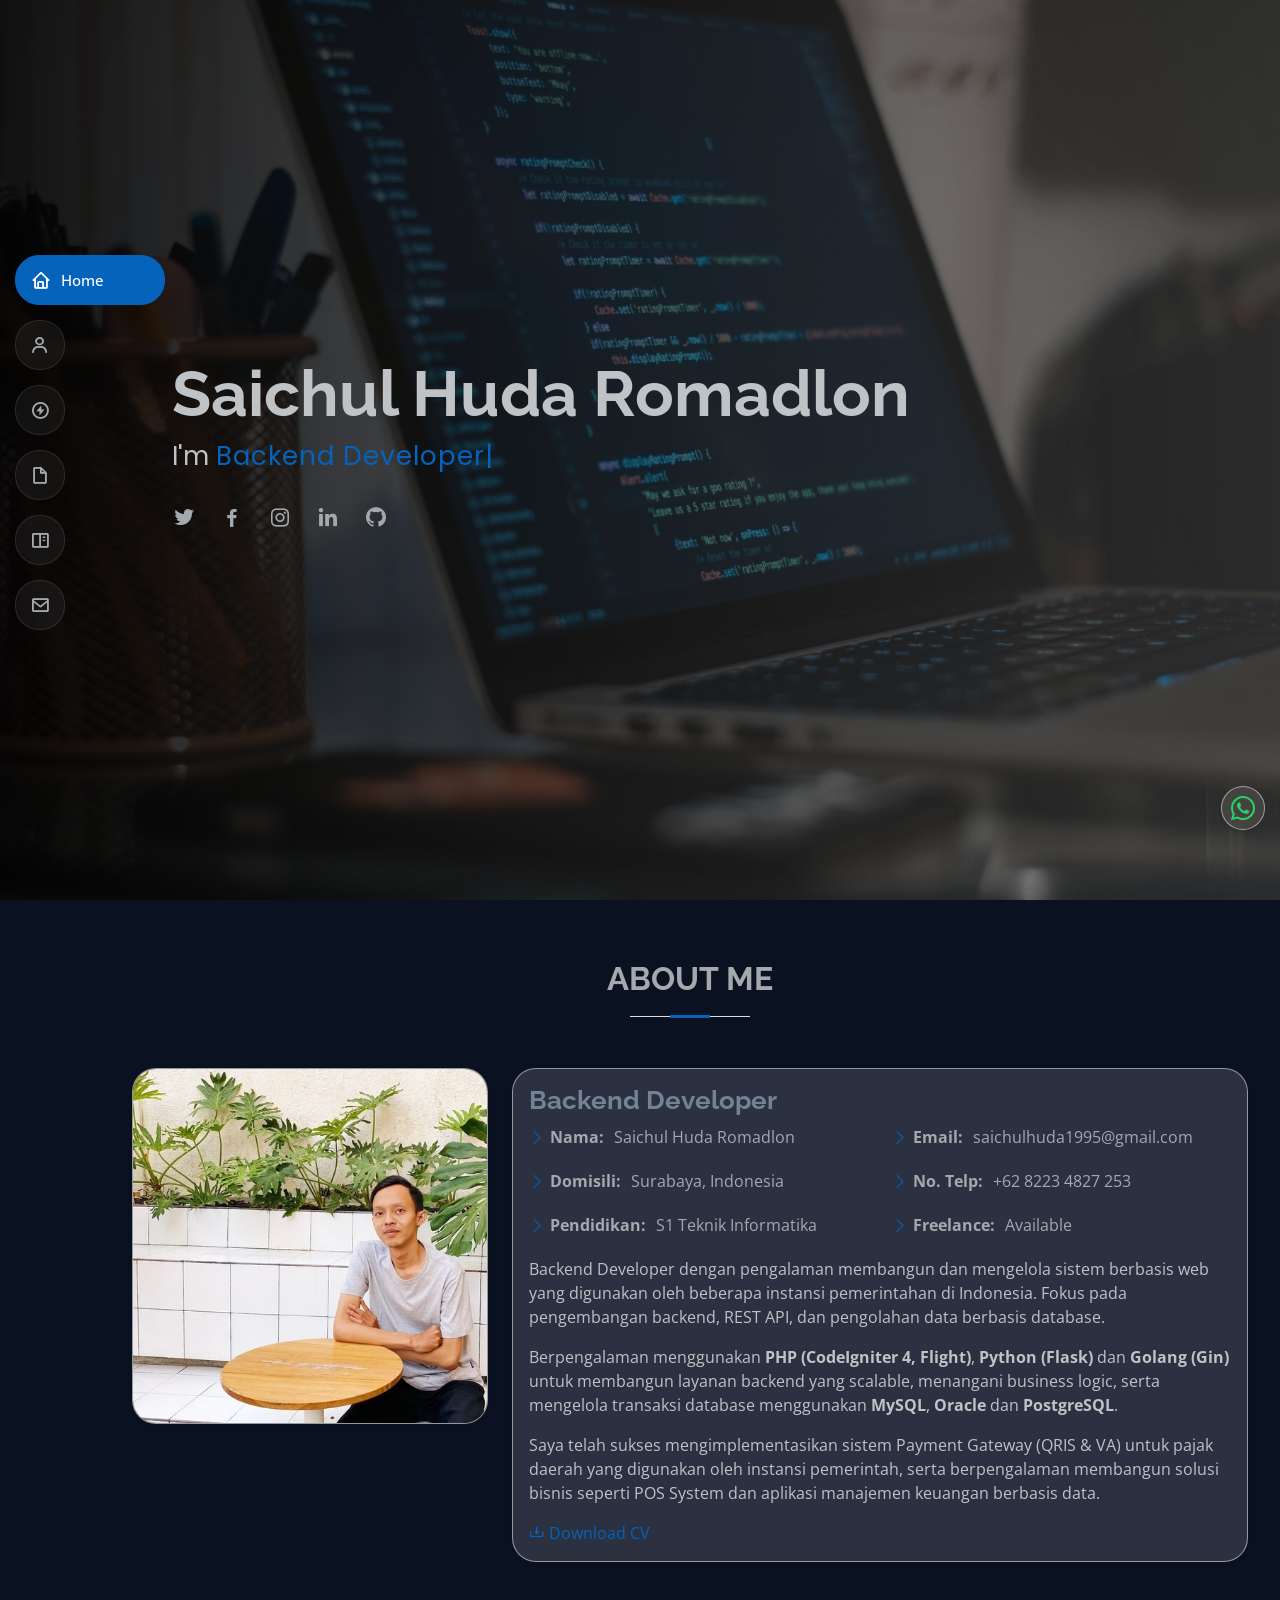
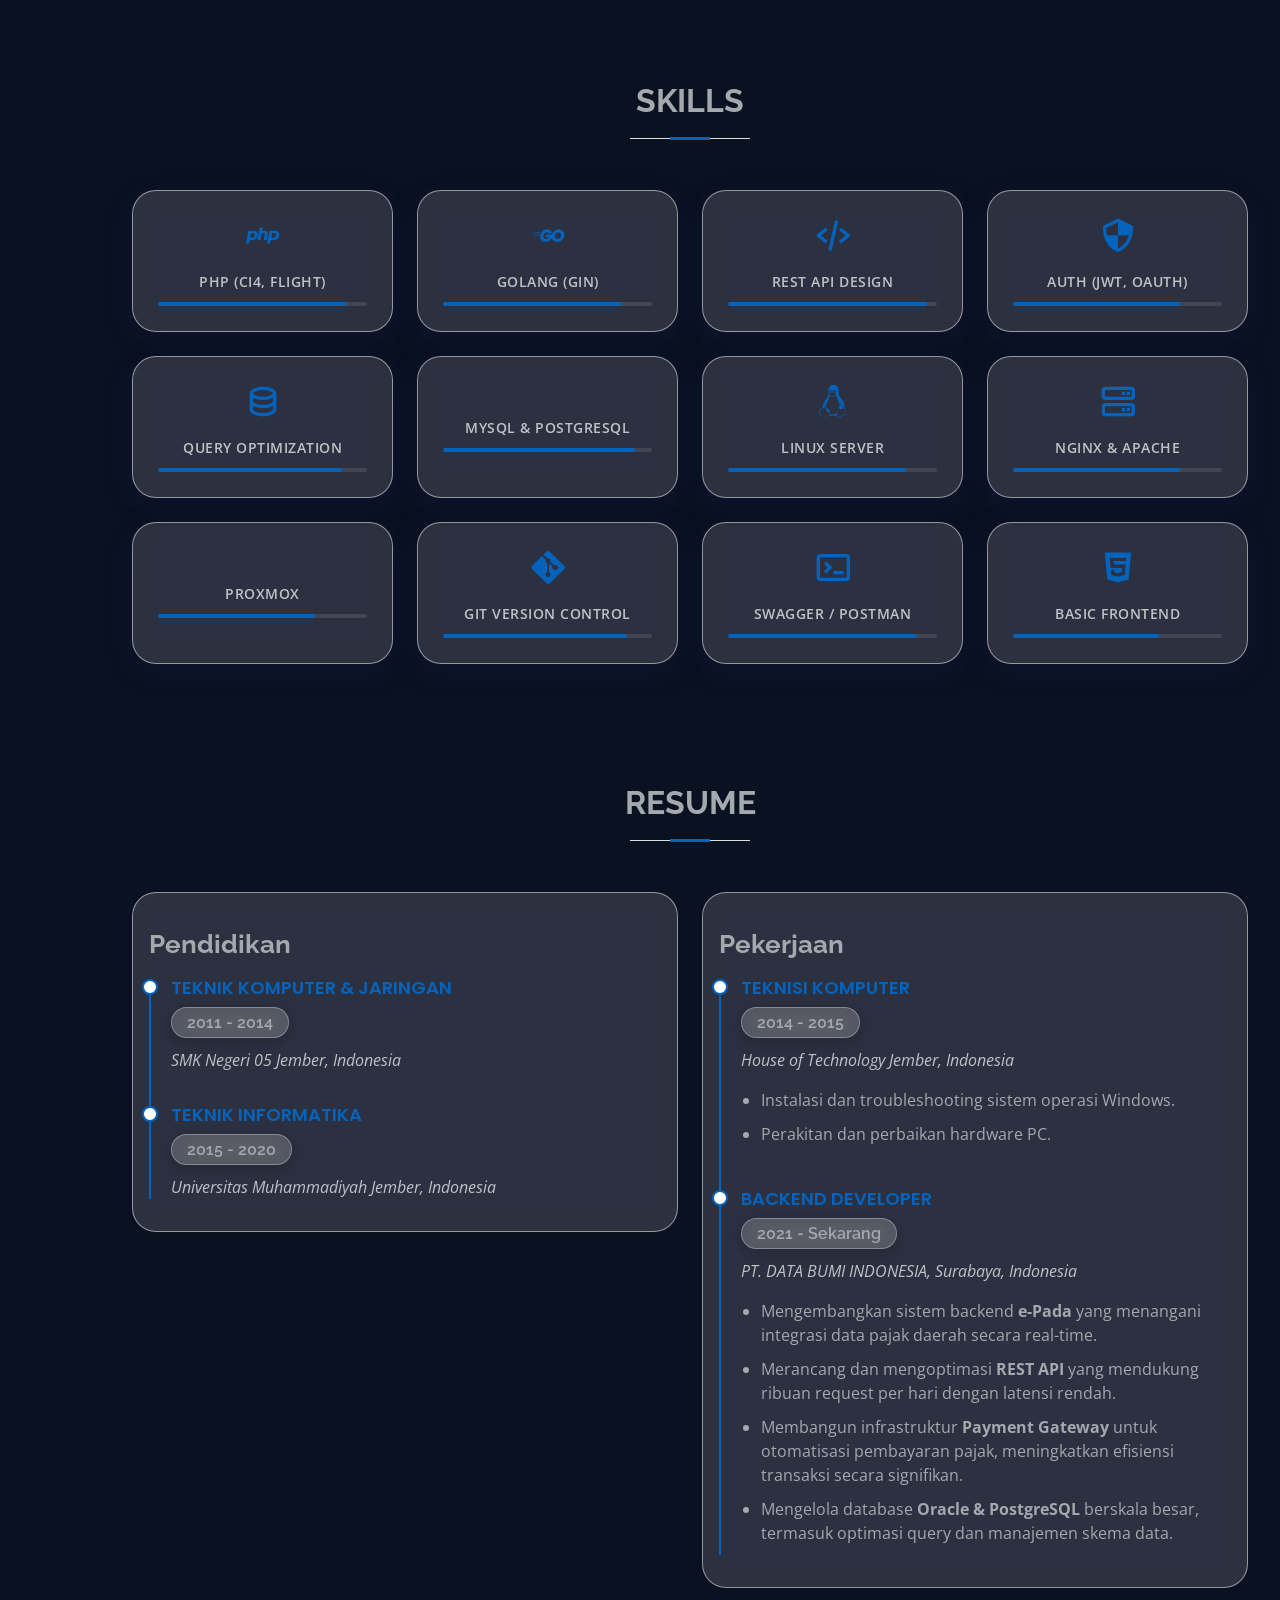
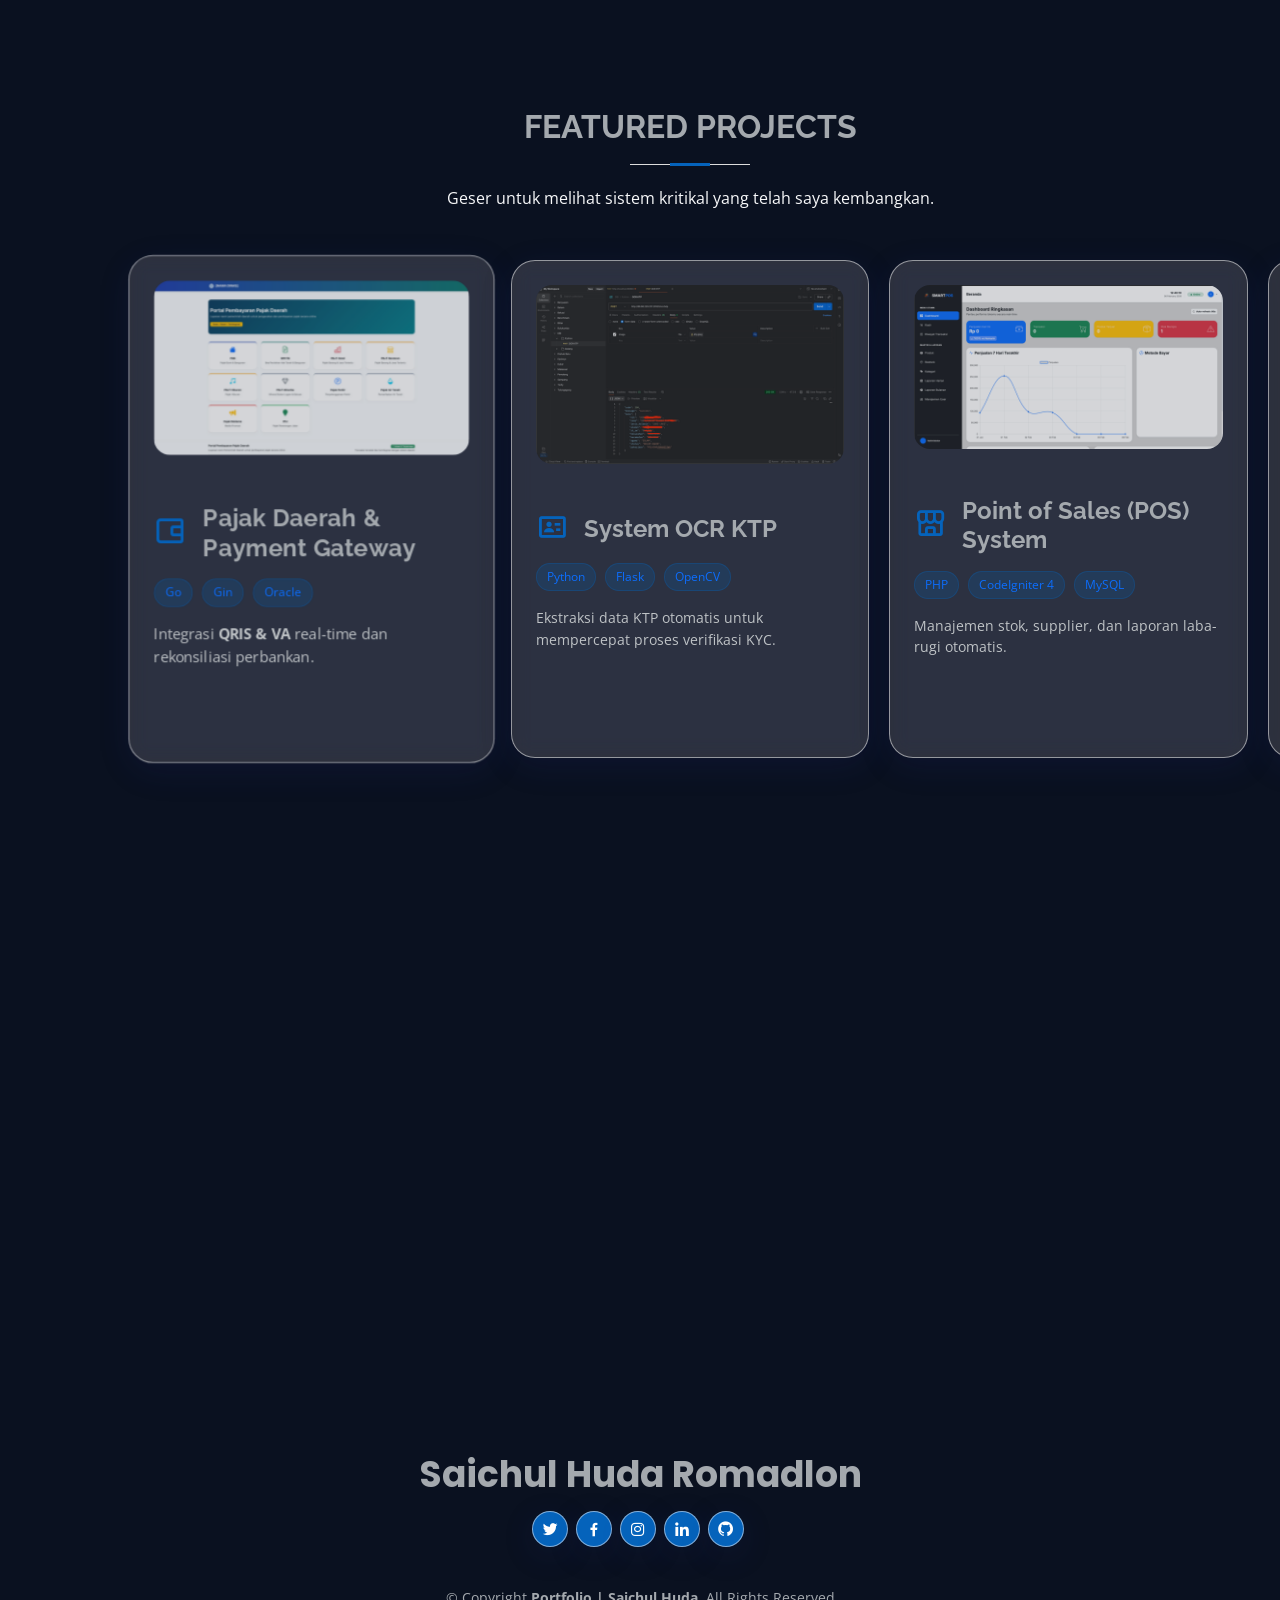
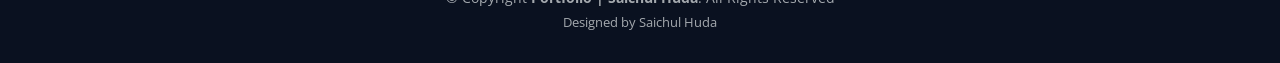
<file: index.html>
<!doctype html>
<html lang="en">
  <head>
    <meta charset="utf-8" />
    <meta content="width=device-width, initial-scale=1.0" name="viewport" />

    <title>Portfolio | Saichul Huda - Backend Developer</title>
    <meta
      name="description"
      content="Portfolio Saichul Huda, Backend Developer berpengalaman dalam membangun sistem REST API, integrasi Payment Gateway, dan pengembangan backend scalable menggunakan Golang, PHP, dan Python."
    />
    <meta
      name="keywords"
      content="Backend Developer, Golang Developer, PHP CodeIgniter, API Engineer Surabaya, Saichul Huda, Payment Gateway Developer"
    />

    <!-- Open Graph / Social Sharing -->
    <meta
      property="og:title"
      content="Portfolio | Saichul Huda - Backend Developer"
    />
    <meta
      property="og:description"
      content="Backend Developer berpengalaman membangun sistem REST API, Payment Gateway, dan aplikasi scalable."
    />
    <meta property="og:type" content="website" />
    <meta name="theme-color" content="#0563bb" />

    <!-- Favicons -->
    <link rel="apple-touch-icon" sizes="180x180" href="/apple-touch-icon.png" />
    <link rel="icon" type="image/png" sizes="32x32" href="/favicon-32x32.png" />
    <link rel="icon" type="image/png" sizes="16x16" href="/favicon-16x16.png" />
    <link rel="manifest" href="/site.webmanifest" />

    <!-- Google Fonts -->
    <link
      href="https://fonts.googleapis.com/css?family=Open+Sans:300,300i,400,400i,600,600i,700,700i|Raleway:300,300i,400,400i,500,500i,600,600i,700,700i|Poppins:300,300i,400,400i,500,500i,600,600i,700,700i"
      rel="stylesheet"
    />

    <!-- Vendor CSS Files -->
    <link href="assets/vendor/aos/aos.css" rel="stylesheet" />
    <link
      href="assets/vendor/bootstrap/css/bootstrap.min.css?v=1"
      rel="stylesheet"
    />
    <link
      href="assets/vendor/bootstrap-icons/bootstrap-icons.css?v=1"
      rel="stylesheet"
    />
    <link
      href="assets/vendor/boxicons/css/boxicons.min.css?v=1"
      rel="stylesheet"
    />
    <link
      href="assets/vendor/glightbox/css/glightbox.min.css?v=1"
      rel="stylesheet"
    />
    <link
      href="assets/vendor/swiper/swiper-bundle.min.css?v=1"
      rel="stylesheet"
    />

    <!-- Template Main CSS File -->
    <link href="assets/css/style.css?v=1" rel="stylesheet" />

    <!-- seo googel -->
    <script type="application/ld+json">
      {
        "@context": "https://schema.org/",
        "@type": "Person",
        "name": "Saichul Huda Romadlon",
        "jobTitle": "Backend Developer",
        "url": "https://saichul-huda.my.id",
        "sameAs": [
          "https://www.linkedin.com/in/saichul-huda-07a652252",
          "https://github.com/SaichulHuda95"
        ]
      }
    </script>

    <!-- =======================================================
  * Template Name: MyResume
  * Updated: Sep 18 2023 with Bootstrap v5.3.2
  * Template URL: https://bootstrapmade.com/free-html-bootstrap-template-my-resume/
  * Author: BootstrapMade.com
  * License: https://bootstrapmade.com/license/
  ======================================================== -->
  </head>

  <body>
    <!-- ======= Header ======= -->
    <header id="header" class="d-flex flex-column justify-content-center">
      <nav id="navbar" class="navbar nav-menu">
        <ul>
          <li>
            <a href="#hero" class="nav-link scrollto active"
              ><i class="bx bx-home"></i> <span>Home</span></a
            >
          </li>
          <li>
            <a href="#about" class="nav-link scrollto"
              ><i class="bx bx-user"></i> <span>About Me</span></a
            >
          </li>
          <li>
            <a href="#skills" class="nav-link scrollto"
              ><i class="bx bx-bolt-circle"></i> <span>Skills</span></a
            >
          </li>
          <li>
            <a href="#resume" class="nav-link scrollto"
              ><i class="bx bx-file-blank"></i> <span>Resume</span></a
            >
          </li>
          <li>
            <a href="#portfolio" class="nav-link scrollto"
              ><i class="bx bx-book-content"></i> <span>Portfolio</span></a
            >
          </li>
          <!-- <li><a href="#services" class="nav-link scrollto"><i class="bx bx-server"></i> <span>Services</span></a></li> -->
          <li>
            <a href="#contact" class="nav-link scrollto"
              ><i class="bx bx-envelope"></i> <span>Contact</span></a
            >
          </li>
        </ul>
      </nav>
      <!-- .nav-menu -->
    </header>
    <!-- End Header -->

    <!-- ======= Hero Section ======= -->
    <section id="hero" class="d-flex flex-column justify-content-center">
      <div class="container" data-aos="zoom-in" data-aos-delay="100">
        <h1>Saichul Huda Romadlon</h1>
        <p>
          I'm
          <span
            class="typed"
            data-typed-items="Backend Developer, API Engineer, Payment System Builder"
          ></span>
        </p>
        <div class="social-links">
          <a href="https://x.com/saichulh" class="twitter" target="_blank"
            ><i class="bx bxl-twitter"></i
          ></a>
          <a
            href="https://m.facebook.com/adon.bomber?mibextid=9R9pXO"
            class="facebook"
            target="_blank"
            ><i class="bx bxl-facebook"></i
          ></a>
          <a
            href="https://www.instagram.com/saichul.huda?igsh=ajlqcGliMG41M3E1&utm_source=qr"
            class="instagram"
            target="_blank"
            ><i class="bx bxl-instagram"></i
          ></a>
          <a
            href="https://www.linkedin.com/in/saichul-huda-07a652252?utm_source=share&utm_campaign=share_via&utm_content=profile&utm_medium=ios_app"
            class="linkedin"
            target="_blank"
            ><i class="bx bxl-linkedin"></i
          ></a>
          <a
            href="https://github.com/SaichulHuda95"
            class="github"
            target="_blank"
            rel="noopener noreferrer"
          >
            <i class="bx bxl-github"></i>
          </a>
        </div>
      </div>
    </section>
    <!-- End Hero -->

    <main id="main">
      <!-- ======= About Section ======= -->
      <section id="about" class="about">
        <div class="container" data-aos="fade-up">
          <div class="section-title">
            <h2>About Me</h2>
          </div>

          <div class="row">
            <div class="col-lg-4">
              <img
                src="assets/img/profil.jpg"
                class="img-fluid card-glass shadow-sm"
                alt="Saichul Huda - Backend Developer"
              />
            </div>
            <div class="col-lg-8 pt-4 pt-lg-0 content">
              <div class="card card-glass shadow-sm">
                <div class="card-body">
                  <h3 class="lightgrey">Backend Developer</h3>

                  <div class="row">
                    <div class="col-lg-6">
                      <ul>
                        <li>
                          <i class="bi bi-chevron-right"></i>
                          <strong>Nama:</strong>
                          <span>Saichul Huda Romadlon</span>
                        </li>
                        <li>
                          <i class="bi bi-chevron-right"></i>
                          <strong>Domisili:</strong>
                          <span>Surabaya, Indonesia</span>
                        </li>
                        <li>
                          <i class="bi bi-chevron-right"></i>
                          <strong>Pendidikan:</strong>
                          <span>S1 Teknik Informatika</span>
                        </li>
                      </ul>
                    </div>
                    <div class="col-lg-6">
                      <ul>
                        <li>
                          <i class="bi bi-chevron-right"></i>
                          <strong>Email:</strong>
                          <span>saichulhuda1995@gmail.com</span>
                        </li>
                        <li>
                          <i class="bi bi-chevron-right"></i>
                          <strong>No. Telp:</strong>
                          <span>+62 8223 4827 253</span>
                        </li>
                        <li>
                          <i class="bi bi-chevron-right"></i>
                          <strong>Freelance:</strong>
                          <span>Available</span>
                        </li>
                      </ul>
                    </div>
                  </div>

                  <p>
                    Backend Developer dengan pengalaman membangun dan mengelola
                    sistem berbasis web yang digunakan oleh beberapa instansi
                    pemerintahan di Indonesia. Fokus pada pengembangan backend,
                    REST API, dan pengolahan data berbasis database.
                  </p>

                  <p>
                    Berpengalaman menggunakan
                    <strong>PHP (CodeIgniter 4, Flight)</strong>,
                    <strong>Python (Flask)</strong> dan
                    <strong>Golang (Gin)</strong> untuk membangun layanan
                    backend yang scalable, menangani business logic, serta
                    mengelola transaksi database menggunakan
                    <strong>MySQL</strong>, <strong>Oracle</strong> dan
                    <strong>PostgreSQL</strong>.
                  </p>

                  <p>
                    Saya telah sukses mengimplementasikan sistem Payment Gateway
                    (QRIS & VA) untuk pajak daerah yang digunakan oleh instansi
                    pemerintah, serta berpengalaman membangun solusi bisnis
                    seperti POS System dan aplikasi manajemen keuangan berbasis
                    data.
                  </p>

                  <a
                    href="assets/pdf/CV.pdf"
                    class="btn-download mt-3"
                    target="_blank"
                  >
                    <i class="bx bx-download"></i> Download CV
                  </a>
                </div>
              </div>
            </div>
          </div>
        </div>
      </section>
      <!-- End About Section -->

      <!-- ======= Skills Section ======= -->
      <section id="skills" class="skills">
        <div class="container" data-aos="fade-up">
          <div class="section-title">
            <h2>Skills</h2>
          </div>

          <div class="row g-4 skills-content">
            <!-- Skill Item -->
            <div class="col-6 col-md-4 col-lg-3">
              <div class="skill-box card-glass">
                <i class="bx bxl-php skill-icon"></i>
                <span class="skill-name">PHP (CI4, Flight)</span>
                <div class="skill-level-bar">
                  <div class="skill-level-fill" style="width: 90%"></div>
                </div>
              </div>
            </div>
            <!-- Skill Item -->
            <div class="col-6 col-md-4 col-lg-3">
              <div class="skill-box card-glass">
                <i class="bx bxl-go-lang skill-icon"></i>
                <span class="skill-name">Golang (Gin)</span>
                <div class="skill-level-bar">
                  <div class="skill-level-fill" style="width: 85%"></div>
                </div>
              </div>
            </div>
            <!-- Skill Item -->
            <div class="col-6 col-md-4 col-lg-3">
              <div class="skill-box card-glass">
                <i class="bx bx-code-alt skill-icon"></i>
                <span class="skill-name">REST API Design</span>
                <div class="skill-level-bar">
                  <div class="skill-level-fill" style="width: 95%"></div>
                </div>
              </div>
            </div>
            <!-- Skill Item -->
            <div class="col-6 col-md-4 col-lg-3">
              <div class="skill-box card-glass">
                <i class="bx bx-shield-quarter skill-icon"></i>
                <span class="skill-name">Auth (JWT, OAuth)</span>
                <div class="skill-level-bar">
                  <div class="skill-level-fill" style="width: 80%"></div>
                </div>
              </div>
            </div>
            <!-- Skill Item -->
            <div class="col-6 col-md-4 col-lg-3">
              <div class="skill-box card-glass">
                <i class="bx bx-data skill-icon"></i>
                <span class="skill-name">Query Optimization</span>
                <div class="skill-level-bar">
                  <div class="skill-level-fill" style="width: 88%"></div>
                </div>
              </div>
            </div>
            <!-- Skill Item -->
            <div class="col-6 col-md-4 col-lg-3">
              <div class="skill-box card-glass">
                <i class="bx bxs-database skill-icon"></i>
                <span class="skill-name">MySQL & PostgreSQL</span>
                <div class="skill-level-bar">
                  <div class="skill-level-fill" style="width: 92%"></div>
                </div>
              </div>
            </div>
            <!-- Skill Item -->
            <div class="col-6 col-md-4 col-lg-3">
              <div class="skill-box card-glass">
                <i class="bx bxl-tux skill-icon"></i>
                <span class="skill-name">Linux Server</span>
                <div class="skill-level-bar">
                  <div class="skill-level-fill" style="width: 85%"></div>
                </div>
              </div>
            </div>
            <!-- Skill Item -->
            <div class="col-6 col-md-4 col-lg-3">
              <div class="skill-box card-glass">
                <i class="bx bx-server skill-icon"></i>
                <span class="skill-name">Nginx & Apache</span>
                <div class="skill-level-bar">
                  <div class="skill-level-fill" style="width: 80%"></div>
                </div>
              </div>
            </div>
            <!-- Skill Item -->
            <div class="col-6 col-md-4 col-lg-3">
              <div class="skill-box card-glass">
                <i class="bx bx-cloud-server skill-icon"></i>
                <span class="skill-name">Proxmox</span>
                <div class="skill-level-bar">
                  <div class="skill-level-fill" style="width: 75%"></div>
                </div>
              </div>
            </div>
            <!-- Skill Item -->
            <div class="col-6 col-md-4 col-lg-3">
              <div class="skill-box card-glass">
                <i class="bx bxl-git skill-icon"></i>
                <span class="skill-name">Git Version Control</span>
                <div class="skill-level-bar">
                  <div class="skill-level-fill" style="width: 88%"></div>
                </div>
              </div>
            </div>
            <!-- Skill Item -->
            <div class="col-6 col-md-4 col-lg-3">
              <div class="skill-box card-glass">
                <i class="bx bx-terminal skill-icon"></i>
                <span class="skill-name">Swagger / Postman</span>
                <div class="skill-level-bar">
                  <div class="skill-level-fill" style="width: 90%"></div>
                </div>
              </div>
            </div>
            <!-- Skill Item -->
            <div class="col-6 col-md-4 col-lg-3">
              <div class="skill-box card-glass">
                <i class="bx bxl-html5 skill-icon"></i>
                <span class="skill-name">Basic Frontend</span>
                <div class="skill-level-bar">
                  <div class="skill-level-fill" style="width: 70%"></div>
                </div>
              </div>
            </div>
          </div>
        </div>
      </section>
      <!-- End Skills Section -->

      <!-- ======= Resume Section ======= -->
      <section id="resume" class="resume">
        <div class="container" data-aos="fade-up">
          <div class="section-title">
            <h2>Resume</h2>
          </div>

          <div class="row">
            <div class="col-lg-6 mb-3">
              <div class="card card-glass shadow-sm">
                <div class="card-body">
                  <h3 class="resume-title">Pendidikan</h3>
                  <div class="resume-item">
                    <h4>Teknik Komputer &amp; Jaringan</h4>
                    <h5>2011 - 2014</h5>
                    <p><em>SMK Negeri 05 Jember, Indonesia</em></p>
                  </div>
                  <div class="resume-item">
                    <h4>Teknik Informatika</h4>
                    <h5>2015 - 2020</h5>
                    <p><em>Universitas Muhammadiyah Jember, Indonesia</em></p>
                  </div>
                </div>
              </div>
            </div>
            <div class="col-lg-6">
              <div class="card card-glass shadow-sm">
                <div class="card-body">
                  <h3 class="resume-title">Pekerjaan</h3>
                  <div class="resume-item">
                    <h4>Teknisi Komputer</h4>
                    <h5>2014 - 2015</h5>
                    <p><em>House of Technology Jember, Indonesia</em></p>
                    <ul>
                      <li>
                        Instalasi dan troubleshooting sistem operasi Windows.
                      </li>
                      <li>Perakitan dan perbaikan hardware PC.</li>
                    </ul>
                  </div>
                  <div class="resume-item">
                    <h4>Backend Developer</h4>
                    <h5>2021 - Sekarang</h5>
                    <p><em>PT. DATA BUMI INDONESIA, Surabaya, Indonesia</em></p>
                    <ul>
                      <li>
                        Mengembangkan sistem backend
                        <strong>e-Pada</strong> yang menangani integrasi data
                        pajak daerah secara real-time.
                      </li>
                      <li>
                        Merancang dan mengoptimasi
                        <strong>REST API</strong> yang mendukung ribuan request
                        per hari dengan latensi rendah.
                      </li>
                      <li>
                        Membangun infrastruktur
                        <strong>Payment Gateway</strong> untuk otomatisasi
                        pembayaran pajak, meningkatkan efisiensi transaksi
                        secara signifikan.
                      </li>
                      <li>
                        Mengelola database
                        <strong>Oracle & PostgreSQL</strong> berskala besar,
                        termasuk optimasi query dan manajemen skema data.
                      </li>
                    </ul>
                  </div>
                </div>
              </div>
            </div>
          </div>
        </div>
      </section>
      <!-- End Resume Section -->

      <!-- ======= Portfolio Section ======= -->
      <section id="portfolio" class="portfolio section-bg">
        <div class="container" data-aos="fade-up">
          <div class="section-title">
            <h2>Featured Projects</h2>
            <p>
              Geser untuk melihat sistem kritikal yang telah saya kembangkan.
            </p>
          </div>

          <div class="portfolio-details-slider swiper">
            <div class="swiper-wrapper align-items-stretch">
              <div class="swiper-slide">
                <div class="card card-glass h-100">
                  <img
                    src="assets/img/portfolio/img1.png"
                    class="card-img-top img-portfolio p-4"
                    alt="Payment Gateway Preview"
                  />
                  <div class="card-body p-4">
                    <div class="d-flex align-items-center gap-3 mb-3">
                      <div class="icon-box">
                        <i
                          class="bx bx-wallet-alt"
                          style="font-size: 2rem; color: #0563bb"
                        ></i>
                      </div>
                      <h4 class="fw-bold lightgrey mb-0">
                        Pajak Daerah & Payment Gateway
                      </h4>
                    </div>
                    <div class="mb-3">
                      <span class="badge-tech">Go</span>
                      <span class="badge-tech">Gin</span>
                      <span class="badge-tech">Oracle</span>
                    </div>
                    <p style="font-size: 0.9rem">
                      Integrasi <strong>QRIS & VA</strong> real-time dan
                      rekonsiliasi perbankan.
                    </p>
                  </div>
                </div>
              </div>

              <div class="swiper-slide">
                <div class="card card-glass h-100">
                  <img
                    src="assets/img/portfolio/img2.png"
                    class="card-img-top img-portfolio p-4"
                    alt="System OCR Preview"
                  />
                  <div class="card-body p-4">
                    <div class="d-flex align-items-center gap-3 mb-3">
                      <div class="icon-box">
                        <i
                          class="bx bx-id-card"
                          style="font-size: 2rem; color: #0563bb"
                        ></i>
                      </div>
                      <h4 class="fw-bold lightgrey mb-0">System OCR KTP</h4>
                    </div>
                    <div class="mb-3">
                      <span class="badge-tech">Python</span>
                      <span class="badge-tech">Flask</span>
                      <span class="badge-tech">OpenCV</span>
                    </div>
                    <p style="font-size: 0.9rem">
                      Ekstraksi data KTP otomatis untuk mempercepat proses
                      verifikasi KYC.
                    </p>
                  </div>
                </div>
              </div>

              <div class="swiper-slide">
                <div class="card card-glass h-100">
                  <img
                    src="assets/img/portfolio/img3.png"
                    class="card-img-top img-portfolio p-4"
                    alt="POS Preview"
                  />
                  <div class="card-body p-4">
                    <div class="d-flex align-items-center gap-3 mb-3">
                      <div class="icon-box">
                        <i
                          class="bx bx-store-alt"
                          style="font-size: 2rem; color: #0563bb"
                        ></i>
                      </div>
                      <h4 class="fw-bold lightgrey mb-0">
                        Point of Sales (POS) System
                      </h4>
                    </div>
                    <div class="mb-3">
                      <span class="badge-tech">PHP</span>
                      <span class="badge-tech">CodeIgniter 4</span>
                      <span class="badge-tech">MySQL</span>
                    </div>
                    <p style="font-size: 0.9rem">
                      Manajemen stok, supplier, dan laporan laba-rugi otomatis.
                    </p>
                  </div>
                </div>
              </div>

              <div class="swiper-slide">
                <div class="card card-glass h-100">
                  <img
                    src="assets/img/portfolio/img4.webp"
                    class="card-img-top img-portfolio p-4"
                    alt="Track Cash Preview"
                  />
                  <div class="card-body p-4">
                    <div class="d-flex align-items-center gap-3 mb-3">
                      <div class="icon-box">
                        <i
                          class="bx bx-line-chart"
                          style="font-size: 2rem; color: #0563bb"
                        ></i>
                      </div>
                      <h4 class="fw-bold lightgrey mb-0">
                        Aplikasi Track Cash
                      </h4>
                    </div>
                    <div class="mb-3">
                      <span class="badge-tech">PHP</span>
                      <span class="badge-tech">Laravel 12</span>
                      <span class="badge-tech">MySQL</span>
                    </div>
                    <p style="font-size: 0.9rem">
                      Monitoring cashflow dengan visualisasi grafik keputusan
                      finansial.
                    </p>
                    <a
                      href="https://trackcash.my.id"
                      class="btn btn-sm btn-outline-primary mt-2 rounded-pill"
                      target="_blank"
                      >View Details</a
                    >
                  </div>
                </div>
              </div>

              <div class="swiper-slide">
                <div class="card card-glass h-100">
                  <img
                    src="assets/img/portfolio/img5.PNG"
                    class="card-img-top p-4 img-portfolio"
                    alt="Official School Preview"
                  />
                  <div class="card-body p-4">
                    <div class="d-flex align-items-center gap-3 mb-3">
                      <div class="icon-box">
                        <i
                          class="bx bx-home"
                          style="font-size: 2rem; color: #0563bb"
                        ></i>
                      </div>
                      <h4 class="fw-bold lightgrey mb-0">
                        Official School Website
                      </h4>
                    </div>
                    <div class="mb-3">
                      <span class="badge-tech">HTML</span>
                      <span class="badge-tech">Astro</span>
                      <span class="badge-tech">Tailwind</span>
                    </div>
                    <p style="font-size: 0.9rem">
                      Portal informasi sekolah dinamis dengan manajemen profil
                      guru.
                    </p>
                    <a
                      href="https://mi-sidomukti.vercel.app"
                      class="btn btn-sm btn-outline-primary mt-2 rounded-pill"
                      target="_blank"
                      >View Details</a
                    >
                  </div>
                </div>
              </div>

              <div class="swiper-slide">
                <div class="card card-glass h-100">
                  <img
                    src="assets/img/portfolio/img6.png"
                    class="card-img-top p-4 img-portfolio"
                    alt="Chat App Preview"
                  />
                  <div class="card-body p-4">
                    <div class="d-flex align-items-center gap-3 mb-3">
                      <div class="icon-box">
                        <i
                          class="bx bx-message"
                          style="font-size: 2rem; color: #0563bb"
                        ></i>
                      </div>
                      <h4 class="fw-bold lightgrey mb-0">
                        Real-Time Chat Application
                      </h4>
                    </div>
                    <div class="mb-3">
                      <span class="badge-tech">Go</span>
                      <span class="badge-tech">Gin</span>
                      <span class="badge-tech">WebSocket(Gorilla)</span>
                      <span class="badge-tech">Bootstrap</span>
                    </div>
                    <p style="font-size: 0.9rem">
                      Aplikasi pesan instan berbasis web dengan fitur
                      low-latency menggunakan WebSocket.
                    </p>
                  </div>
                </div>
              </div>

              <div class="swiper-slide">
                <div class="card card-glass h-100">
                  <img
                    src="assets/img/portfolio/img7.webp"
                    class="card-img-top p-4 img-portfolio"
                    alt="Inspira AI"
                  />
                  <div class="card-body p-4">
                    <div class="d-flex align-items-center gap-3 mb-3">
                      <div class="icon-box">
                        <i
                          class="bx bx-brain"
                          style="font-size: 2rem; color: #0563bb"
                        ></i>
                      </div>
                      <h4 class="fw-bold lightgrey mb-0">Inspira AI Content</h4>
                    </div>
                    <div class="mb-3">
                      <span class="badge-tech">Go</span>
                      <span class="badge-tech">Gin</span>
                      <span class="badge-tech">Astro</span>
                      <span class="badge-tech">Tailwind</span>
                    </div>
                    <p style="font-size: 0.9rem">
                      Aplikasi konten generator berbasis web dengan fitur AI
                      yang memudahkan konten kreator mendapatkan ide konten.
                    </p>
                    <a
                      href="https://inspira-ai.my.id"
                      class="btn btn-sm btn-outline-primary mt-2 rounded-pill"
                      target="_blank"
                      >View Details</a
                    >
                  </div>
                </div>
              </div>
            </div>
          </div>
        </div>
      </section>
      <!-- End Portfolio Section -->

      <!-- ======= Contact Section ======= -->
      <section id="contact" class="contact">
        <div class="container" data-aos="fade-up">
          <div class="section-title">
            <h2>Contact</h2>
          </div>

          <div class="row mt-1">
            <div class="col-lg-4">
              <div class="info shadow-sm">
                <div class="address">
                  <i class="bi bi-geo-alt shadow-sm"></i>
                  <h4>Alamat:</h4>
                  <p>Pondok Maritim Indah Blok P No.3, Surabaya</p>
                </div>

                <div class="email">
                  <i class="bi bi-envelope shadow-sm"></i>
                  <h4>Email:</h4>
                  <p>saichulhuda1995@gmail.com</p>
                </div>

                <div class="phone">
                  <i class="bi bi-phone shadow-sm"></i>
                  <h4>No. Telp:</h4>
                  <p>+62 8223 4827 253</p>
                </div>
              </div>
            </div>

            <div class="col-lg-8 mt-5 mt-lg-0">
              <div class="card card-glass shadow-sm">
                <div class="card-body">
                  <form
                    action="https://formspree.io/f/xaygawnp"
                    method="post"
                    class="php-email-form"
                  >
                    <div class="row">
                      <div class="col-md-6 form-group">
                        <input
                          type="text"
                          name="name"
                          class="form-control glass"
                          id="name"
                          placeholder="Your Name"
                          required
                        />
                      </div>
                      <div class="col-md-6 form-group mt-3 mt-md-0">
                        <input
                          type="email"
                          class="form-control glass"
                          name="email"
                          id="email"
                          placeholder="Your Email"
                          required
                        />
                      </div>
                    </div>
                    <div class="form-group mt-3">
                      <input
                        type="text"
                        class="form-control glass"
                        name="subject"
                        id="subject"
                        placeholder="Subject"
                        required
                      />
                    </div>
                    <div class="form-group mt-3">
                      <textarea
                        class="form-control glass"
                        name="message"
                        rows="5"
                        placeholder="Message"
                        required
                      ></textarea>
                    </div>
                    <div class="text-center">
                      <button type="submit">Send Message</button>
                    </div>
                  </form>
                </div>
              </div>
            </div>
          </div>
        </div>
      </section>
      <!-- End Contact Section -->
    </main>
    <!-- End #main -->

    <!-- ======= Footer ======= -->
    <footer id="footer">
      <div class="container">
        <h3>Saichul Huda Romadlon</h3>
        <div class="social-links">
          <a
            href="https://x.com/saichulh"
            class="twitter card-glass"
            target="_blank"
            ><i class="bx bxl-twitter"></i
          ></a>
          <a
            href="https://m.facebook.com/adon.bomber?mibextid=9R9pXO"
            class="facebook card-glass"
            target="_blank"
            ><i class="bx bxl-facebook"></i
          ></a>
          <a
            href="https://www.instagram.com/saichul.huda?igsh=ajlqcGliMG41M3E1&utm_source=qr"
            class="instagram card-glass"
            target="_blank"
            ><i class="bx bxl-instagram"></i
          ></a>
          <a
            href="https://www.linkedin.com/in/saichul-huda-07a652252?utm_source=share&utm_campaign=share_via&utm_content=profile&utm_medium=ios_app"
            class="linkedin card-glass"
            target="_blank"
            ><i class="bx bxl-linkedin"></i
          ></a>
          <a
            href="https://github.com/SaichulHuda95"
            class="linkedin card-glass"
            target="_blank"
            ><i class="bx bxl-github"></i
          ></a>
        </div>
        <div class="copyright">
          &copy; Copyright <strong><span>Portfolio | Saichul Huda</span></strong
          >. All Rights Reserved
        </div>
        <div class="credits">Designed by Saichul Huda</div>
      </div>
    </footer>
    <!-- End Footer -->

    <!-- <div id="preloader"></div> -->
    <a
      href="#"
      class="back-to-top d-flex align-items-center justify-content-center card-glass shadow-sm"
      ><i class="bi bi-arrow-up-short"></i
    ></a>
    <a
      href="https://wa.me/6282234827253"
      class="whatsapp-float d-flex align-items-center justify-content-center card-glass shadow-sm"
      target="_blank"
    >
      <i class="bi bi-whatsapp"></i>
    </a>

    <!-- Vendor JS Files -->
    <!-- <script src="assets/vendor/purecounter/purecounter_vanilla.js"></script> -->
    <script src="assets/vendor/aos/aos.js"></script>
    <script src="assets/vendor/bootstrap/js/bootstrap.bundle.min.js"></script>
    <script src="assets/vendor/glightbox/js/glightbox.min.js"></script>
    <script src="assets/vendor/isotope-layout/isotope.pkgd.min.js"></script>
    <script src="assets/vendor/swiper/swiper-bundle.min.js"></script>
    <script src="assets/vendor/typed.js/typed.umd.js"></script>
    <script src="assets/vendor/waypoints/noframework.waypoints.js"></script>
    <!-- <script src="assets/vendor/php-email-form/validate.js"></script> -->

    <!-- Template Main JS File -->
    <script src="assets/js/main.js"></script>
  </body>
</html>
</file>
<file: assets/css/style.css>
/**
* Template Name: MyResume
* Updated: Sep 18 2023 with Bootstrap v5.3.2
* Template URL: https://bootstrapmade.com/free-html-bootstrap-template-my-resume/
* Author: BootstrapMade.com
* License: https://bootstrapmade.com/license/
*/

/*--------------------------------------------------------------
# General
--------------------------------------------------------------*/
body {
  font-family: "Open Sans", sans-serif;
  background-color: #0a1120; /* Deep Navy, lebih premium dari hitam */
  background-image:
    linear-gradient(rgba(255, 255, 255, 0.05) 1px, transparent 1px),
    linear-gradient(90deg, rgba(255, 255, 255, 0.05) 1px, transparent 1px);
  background-size: 40px 40px;
  background-attachment: fixed;
  color: #f8f9fa; /* Teks default jadi Putih Terang */
}

a {
  color: #0563bb;
  text-decoration: none;
}

a:hover {
  color: #067ded;
  text-decoration: none;
}

h1,
h2,
h3,
h4,
h5,
h6 {
  font-family: "Raleway", sans-serif;
}

/*--------------------------------------------------------------
# Back to top button
--------------------------------------------------------------*/
.back-to-top {
  position: fixed;
  visibility: hidden;
  opacity: 0;
  right: 15px;
  bottom: 15px;
  z-index: 9999;
  background: #0563bb;
  width: 40px;
  height: 40px;
  border-radius: 50px;
  transition: all 0.4s;
}

.back-to-top i {
  font-size: 28px;
  line-height: 0;
}

.back-to-top:hover {
  background: #0678e3;
  color: #fff;
}

.back-to-top.active {
  visibility: visible;
  opacity: 1;
}

/*--------------------------------------------------------------
# Preloader
--------------------------------------------------------------*/
#preloader {
  position: fixed;
  top: 0;
  left: 0;
  right: 0;
  bottom: 0;
  z-index: 9999;
  overflow: hidden;
  background: #fff;
}

#preloader:before {
  content: "";
  position: fixed;
  top: calc(50% - 30px);
  left: calc(50% - 30px);
  border: 6px solid #0563bb;
  border-top-color: #fff;
  border-bottom-color: #fff;
  border-radius: 50%;
  width: 60px;
  height: 60px;
  animation: animate-preloader 1s linear infinite;
}

@keyframes animate-preloader {
  0% {
    transform: rotate(0deg);
  }

  100% {
    transform: rotate(360deg);
  }
}

/*--------------------------------------------------------------
# Disable aos animation delay on mobile devices
--------------------------------------------------------------*/
@media screen and (max-width: 768px) {
  [data-aos-delay] {
    transition-delay: 0 !important;
  }
}

/*--------------------------------------------------------------
# Header
--------------------------------------------------------------*/
#header {
  position: fixed;
  top: 0;
  left: 0;
  bottom: 0;
  z-index: 9997;
  transition: all 0.5s;
  padding: 15px;
  overflow-y: auto;
  display: flex;
  flex-direction: column;
  justify-content: center;
}

@media (max-width: 991px) {
  #header {
    top: auto;
    bottom: 16px; /* fixed bottom-4 equivalent */
    left: 15px !important;
    right: 15px;
    width: auto;
    height: 75px;
    background: rgba(10, 17, 32, 0.8) !important;
    backdrop-filter: blur(20px);
    -webkit-backdrop-filter: blur(20px);
    border-radius: 40px;
    border: 1px solid rgba(255, 255, 255, 0.1);
    padding: 0;
    overflow: visible;
    flex-direction: row !important;
  }
}

@media (min-width: 991px) {
  #main {
    margin-left: 100px;
  }
}

/*--------------------------------------------------------------
# Navigation Menu
--------------------------------------------------------------*/
/**
* Desktop Navigation 
*/
.nav-menu {
  padding: 0;
  display: block;
}

.nav-menu * {
  margin: 0;
  padding: 0;
  list-style: none;
}

.nav-menu > ul > li {
  position: relative;
  white-space: nowrap;
}

.nav-menu a,
.nav-menu a:focus {
  display: flex;
  align-items: center;
  transition: all 0.4s cubic-bezier(0.175, 0.885, 0.32, 1.275);
  font-size: 15px;
  border-radius: 24px;
  height: 50px;
  width: 50px;
  overflow: hidden;
  background: rgba(255, 255, 255, 0.05);
  border: 1px solid rgba(255, 255, 255, 0.1);
  backdrop-filter: blur(15px);
  -webkit-backdrop-filter: blur(15px);
  margin-bottom: 15px;
  color: #a4a9ae;
  justify-content: center;
  padding: 0;
  box-shadow: none;
}

.nav-menu a i,
.nav-menu a:focus i {
  font-size: 20px;
}

.nav-menu a span,
.nav-menu a:focus span {
  padding: 0 10px;
  color: #fff;
  font-weight: 500;
  display: none;
}

@media (min-width: 992px) {
  .nav-menu a:hover,
  .nav-menu .active {
    width: 150px;
    justify-content: flex-start;
    padding-left: 15px;
    background: #0563bb;
    border-color: #0563bb;
    color: #fff;
  }

  .nav-menu a:hover span,
  .nav-menu .active span {
    display: block;
  }

  .nav-menu a:hover i,
  .nav-menu .active i {
    color: #fff;
  }
}

@media (max-width: 991px) {
  .nav-menu ul {
    display: flex;
    flex-direction: row;
    justify-content: space-around;
    align-items: center;
    width: 100%;
    height: 100%;
    margin: 0;
    padding: 0 15px;
  }

  .nav-menu a {
    width: auto;
    height: auto;
    background: transparent;
    border: none;
    flex-direction: column;
    margin: 0;
    padding: 10px;
    backdrop-filter: none;
    -webkit-backdrop-filter: none;
  }

  .nav-menu a span {
    display: block;
    font-size: 10px;
    padding: 0;
    color: #a4a9ae;
    margin-top: 2px;
  }

  .nav-menu .active i {
    color: #0563bb;
    transform: translateY(-5px);
    transition: 0.3s;
  }

  .nav-menu .active span {
    color: #0563bb;
    font-weight: 600;
  }
}

/*--------------------------------------------------------------
# Hero Section
--------------------------------------------------------------*/
#hero {
  width: 100%;
  height: 100vh;
  background: url("../img/hero-bg.jpg") top right no-repeat;
  background-size: cover;
  position: relative;
}

@media (min-width: 992px) {
  #hero {
    padding-left: 160px;
  }
}

#hero:before {
  content: "";
  /* Gradasi transparan ke solid agar teks fokus */
  background: linear-gradient(
    90deg,
    rgba(0, 0, 0, 0.9) 0%,
    rgba(68, 67, 67, 0.4) 100%
  );
  position: absolute;
  bottom: 0;
  top: 0;
  left: 0;
  right: 0;
}

#hero h1 {
  margin: 0;
  font-size: 64px;
  font-weight: 700;
  line-height: 56px;
  color: #bfc3c6;
}

#hero p {
  color: #bfc3c6;
  margin: 15px 0 0 0;
  font-size: 26px;
  font-family: "Poppins", sans-serif;
}

#hero p span {
  color: #0563bb;
  letter-spacing: 1px;
}

#hero .social-links {
  margin-top: 30px;
}

#hero .social-links a {
  font-size: 24px;
  display: inline-block;
  color: #a4a9ae;
  line-height: 1;
  margin-right: 20px;
  transition: 0.3s;
}

#hero .social-links a:hover {
  color: #0563bb;
}

@media (max-width: 992px) {
  #hero {
    text-align: center;
  }

  #hero h1 {
    font-size: 32px;
    line-height: 36px;
  }

  #hero p {
    margin-top: 10px;
    font-size: 20px;
    line-height: 24px;
  }
}

/*--------------------------------------------------------------
# Sections General
--------------------------------------------------------------*/
section {
  padding: 60px 0;
  overflow: hidden;
}

.section-title {
  text-align: center;
  padding-bottom: 30px;
}

.section-title h2 {
  font-size: 32px;
  font-weight: bold;
  text-transform: uppercase;
  margin-bottom: 20px;
  padding-bottom: 20px;
  position: relative;
  color: #a4a9ae;
}

.lightgrey {
  color: #a4a9ae;
}

.section-title h2::before {
  content: "";
  position: absolute;
  display: block;
  width: 120px;
  height: 1px;
  background: #ddd;
  bottom: 1px;
  left: calc(50% - 60px);
}

.section-title h2::after {
  content: "";
  position: absolute;
  display: block;
  width: 40px;
  height: 3px;
  background: #0563bb;
  bottom: 0;
  left: calc(50% - 20px);
}

.section-title p {
  margin-bottom: 0;
}

/*--------------------------------------------------------------
# About
--------------------------------------------------------------*/
.about .content h3 {
  font-weight: 700;
  font-size: 26px;
  color: #728394;
}

.about .content ul {
  list-style: none;
  padding: 0;
}

.about .content ul li {
  margin-bottom: 20px;
  display: flex;
  align-items: center;
}

.about .content ul strong {
  margin-right: 10px;
}

.about .content ul i {
  font-size: 16px;
  margin-right: 5px;
  color: #0563bb;
  line-height: 0;
}

.about .content p:last-child {
  margin-bottom: 0;
}

/*--------------------------------------------------------------
# Facts
--------------------------------------------------------------*/
.facts .count-box {
  padding: 30px 30px 25px 30px;
  margin-top: 30px;
  width: 100%;
  position: relative;
  text-align: center;
  background: #fff;
}

.facts .count-box i {
  position: absolute;
  top: -25px;
  left: 50%;
  transform: translateX(-50%);
  font-size: 24px;
  background: #0563bb;
  color: #fff;
  border-radius: 50px;
  display: inline-flex;
  align-items: center;
  justify-content: center;
  width: 48px;
  height: 48px;
}

.facts .count-box span {
  font-size: 36px;
  display: block;
  font-weight: 600;
  color: #011426;
}

.facts .count-box p {
  padding: 0;
  margin: 0;
  font-family: "Raleway", sans-serif;
  font-size: 14px;
}

/*--------------------------------------------------------------
# Akills
--------------------------------------------------------------*/
.skill-box {
  padding: 25px;
  text-align: center;
  transition: all 0.3s ease;
  height: 100%;
  display: flex;
  flex-direction: column;
  align-items: center;
  justify-content: center;
  border: 1px solid rgba(255, 255, 255, 0.1);
}

.skill-box:hover {
  background: rgba(5, 99, 187, 0.1) !important;
  border-color: rgba(5, 99, 187, 0.4);
  box-shadow: 0 10px 30px rgba(0, 0, 0, 0.3);
}

.skill-icon {
  font-size: 40px;
  color: #0563bb;
  margin-bottom: 15px;
  transition: 0.3s;
}

.skill-box:hover .skill-icon {
  transform: scale(1.1);
  text-shadow: 0 0 20px rgba(5, 99, 187, 0.6);
}

.skill-name {
  font-size: 14px;
  font-weight: 600;
  color: #bfc3c6;
  margin-bottom: 10px;
  text-transform: uppercase;
  letter-spacing: 0.5px;
}

.skill-level-bar {
  width: 100%;
  height: 4px;
  background: rgba(255, 255, 255, 0.1);
  border-radius: 10px;
  overflow: hidden;
}

.skill-level-fill {
  height: 100%;
  background: #0563bb;
  border-radius: 10px;
}

/*--------------------------------------------------------------
# Resume
--------------------------------------------------------------*/
.resume .resume-title {
  font-size: 26px;
  font-weight: 700;
  margin-top: 20px;
  margin-bottom: 20px;
  color: #a4a9ae;
}

.resume .resume-item {
  padding: 0 0 20px 20px;
  margin-top: -2px;
  border-left: 2px solid #0563bb;
  position: relative;
}

.resume .resume-item h4 {
  line-height: 18px;
  font-size: 18px;
  font-weight: 600;
  text-transform: uppercase;
  font-family: "Poppins", sans-serif;
  color: #0563bb;
  margin-bottom: 10px;
}

.resume .resume-item h5 {
  font-size: 16px;
  padding: 5px 15px;
  display: inline-block;
  font-weight: 600;
  margin-bottom: 10px;
  backdrop-filter: blur(12px);
  -webkit-backdrop-filter: blur(12px); /* support Safari */
  background: rgba(255, 255, 255, 0.15); /* putih transparan */
  border-radius: 20px;
  border: 1px solid rgba(255, 255, 255, 0.3);
  box-shadow: 0 4px 16px rgba(0, 0, 0, 0.2);
  color: #a4a9ae;
}

.resume .resume-item ul {
  padding-left: 20px;
}

.resume .resume-item ul li {
  padding-bottom: 10px;
}

.resume .resume-item:last-child {
  padding-bottom: 0;
}

.resume .resume-item::before {
  content: "";
  position: absolute;
  width: 16px;
  height: 16px;
  border-radius: 50px;
  left: -9px;
  top: 0;
  background: #fff;
  border: 2px solid #0563bb;
}

/*--------------------------------------------------------------
# Portfolio
--------------------------------------------------------------*/
.portfolio .portfolio-item {
  margin-bottom: 30px;
}

.portfolio #portfolio-flters {
  padding: 0;
  margin: 0 auto 25px auto;
  list-style: none;
  text-align: center;
  backdrop-filter: blur(12px);
  -webkit-backdrop-filter: blur(12px); /* support Safari */
  background: rgba(255, 255, 255, 0.15); /* putih transparan */
  border: 1px solid rgba(255, 255, 255, 0.3);
  box-shadow: 0 4px 16px rgba(0, 0, 0, 0.2);
  color: #5e5959;
  border-radius: 50px;
  padding: 2px 15px;
}

.portfolio #portfolio-flters li {
  cursor: pointer;
  display: inline-block;
  padding: 10px 15px;
  font-size: 14px;
  font-weight: 600;
  line-height: 1;
  text-transform: uppercase;
  color: #a4a9ae;
  margin-bottom: 5px;
  transition: all 0.3s ease-in-out;
}

.portfolio #portfolio-flters li:hover,
.portfolio #portfolio-flters li.filter-active {
  color: #0563bb;
}

.portfolio #portfolio-flters li:last-child {
  margin-right: 0;
}

.portfolio .portfolio-wrap {
  transition: 0.3s;
  position: relative;
  overflow: hidden;
  z-index: 1;
  background: rgba(69, 80, 91, 0.8);
}

.portfolio .portfolio-wrap::before {
  content: "";
  background: rgba(255, 255, 255, 0.7);
  position: absolute;
  left: 30px;
  right: 30px;
  top: 30px;
  bottom: 30px;
  transition: all ease-in-out 0.3s;
  z-index: 2;
  opacity: 0;
}

.portfolio .portfolio-wrap .portfolio-info {
  opacity: 0;
  position: absolute;
  top: 0;
  left: 0;
  right: 0;
  bottom: 0;
  text-align: center;
  z-index: 3;
  transition: all ease-in-out 0.3s;
  display: flex;
  flex-direction: column;
  justify-content: center;
  align-items: center;
}

.portfolio .portfolio-wrap .portfolio-info::before {
  display: block;
  content: "";
  width: 48px;
  height: 48px;
  position: absolute;
  top: 35px;
  left: 35px;
  border-top: 3px solid #d7dce1;
  border-left: 3px solid #d7dce1;
  transition: all 0.5s ease 0s;
  z-index: 9994;
}

.portfolio .portfolio-wrap .portfolio-info::after {
  display: block;
  content: "";
  width: 48px;
  height: 48px;
  position: absolute;
  bottom: 35px;
  right: 35px;
  border-bottom: 3px solid #d7dce1;
  border-right: 3px solid #d7dce1;
  transition: all 0.5s ease 0s;
  z-index: 9994;
}

.portfolio .portfolio-wrap .portfolio-info h4 {
  font-size: 20px;
  color: #45505b;
  font-weight: 600;
}

.portfolio .portfolio-wrap .portfolio-info p {
  color: #45505b;
  font-size: 14px;
  text-transform: uppercase;
  padding: 0;
  margin: 0;
}

.portfolio .portfolio-wrap .portfolio-links {
  text-align: center;
  z-index: 4;
}

.portfolio .portfolio-wrap .portfolio-links a {
  color: #45505b;
  margin: 0 2px;
  font-size: 28px;
  display: inline-block;
  transition: 0.3s;
}

/* Threads-style Slider Adjustments */
.portfolio-details-slider {
  overflow: visible !important; /* Agar kartu peeking dan shadow tidak terpotong */
  padding: 20px 0;
}

.portfolio-details-slider .swiper-slide {
  transition: transform 0.3s ease;
}

.portfolio-details-slider .swiper-slide-active {
  transform: scale(1.02); /* Sedikit menonjolkan kartu yang sedang aktif */
}

.portfolio .portfolio-wrap .portfolio-links a:hover {
  color: #148af9;
}

.portfolio .portfolio-wrap:hover::before {
  top: 0;
  left: 0;
  right: 0;
  bottom: 0;
  opacity: 1;
}

.portfolio .portfolio-wrap:hover .portfolio-info {
  opacity: 1;
}

.portfolio .portfolio-wrap:hover .portfolio-info::before {
  top: 15px;
  left: 15px;
}

.portfolio .portfolio-wrap:hover .portfolio-info::after {
  bottom: 15px;
  right: 15px;
}

/*--------------------------------------------------------------
# Portfolio Details
--------------------------------------------------------------*/
.portfolio-details {
  padding-top: 40px;
}

.portfolio-details .portfolio-details-slider img {
  width: 100%;
}

.portfolio-details .portfolio-details-slider .swiper-pagination {
  margin-top: 20px;
  position: relative;
}

.portfolio-details
  .portfolio-details-slider
  .swiper-pagination
  .swiper-pagination-bullet {
  width: 12px;
  height: 12px;
  background-color: #fff;
  opacity: 1;
  border: 1px solid #0563bb;
}

.portfolio-details
  .portfolio-details-slider
  .swiper-pagination
  .swiper-pagination-bullet-active {
  background-color: #0563bb;
}

.portfolio-details .portfolio-info {
  padding: 30px;
  box-shadow: 0px 0 30px rgba(69, 80, 91, 0.08);
}

.portfolio-details .portfolio-info h3 {
  font-size: 22px;
  font-weight: 700;
  margin-bottom: 20px;
  padding-bottom: 20px;
  border-bottom: 1px solid #eee;
}

.portfolio-details .portfolio-info ul {
  list-style: none;
  padding: 0;
  font-size: 15px;
}

.portfolio-details .portfolio-info ul li + li {
  margin-top: 10px;
}

.portfolio-details .portfolio-description {
  padding-top: 30px;
}

.portfolio-details .portfolio-description h2 {
  font-size: 26px;
  font-weight: 700;
  margin-bottom: 20px;
}

.portfolio-details .portfolio-description p {
  padding: 0;
}

/*--------------------------------------------------------------
# Services
--------------------------------------------------------------*/
.services .icon-box {
  text-align: center;
  padding: 70px 20px 80px 20px;
  transition: all ease-in-out 0.3s;
  background: #fff;
  box-shadow: 0px 5px 90px 0px rgba(110, 123, 131, 0.05);
}

.services .icon-box .icon {
  margin: 0 auto;
  width: 100px;
  height: 100px;
  display: flex;
  align-items: center;
  justify-content: center;
  transition: ease-in-out 0.3s;
  position: relative;
}

.services .icon-box .icon i {
  font-size: 36px;
  transition: 0.5s;
  position: relative;
}

.services .icon-box .icon svg {
  position: absolute;
  top: 0;
  left: 0;
}

.services .icon-box .icon svg path {
  transition: 0.5s;
  fill: #f5f5f5;
}

.services .icon-box h4 {
  font-weight: 600;
  margin: 10px 0 15px 0;
  font-size: 22px;
}

.services .icon-box h4 a {
  color: #45505b;
  transition: ease-in-out 0.3s;
}

.services .icon-box p {
  line-height: 24px;
  font-size: 14px;
  margin-bottom: 0;
}

.services .icon-box:hover {
  border-color: #fff;
  box-shadow: 0px 0 35px 0 rgba(0, 0, 0, 0.08);
}

.services .iconbox-blue i {
  color: #47aeff;
}

.services .iconbox-blue:hover .icon i {
  color: #fff;
}

.services .iconbox-blue:hover .icon path {
  fill: #47aeff;
}

.services .iconbox-orange i {
  color: #ffa76e;
}

.services .iconbox-orange:hover .icon i {
  color: #fff;
}

.services .iconbox-orange:hover .icon path {
  fill: #ffa76e;
}

.services .iconbox-pink i {
  color: #e80368;
}

.services .iconbox-pink:hover .icon i {
  color: #fff;
}

.services .iconbox-pink:hover .icon path {
  fill: #e80368;
}

.services .iconbox-yellow i {
  color: #ffbb2c;
}

.services .iconbox-yellow:hover .icon i {
  color: #fff;
}

.services .iconbox-yellow:hover .icon path {
  fill: #ffbb2c;
}

.services .iconbox-red i {
  color: #ff5828;
}

.services .iconbox-red:hover .icon i {
  color: #fff;
}

.services .iconbox-red:hover .icon path {
  fill: #ff5828;
}

.services .iconbox-teal i {
  color: #11dbcf;
}

.services .iconbox-teal:hover .icon i {
  color: #fff;
}

.services .iconbox-teal:hover .icon path {
  fill: #11dbcf;
}

/*--------------------------------------------------------------
# Testimonials
--------------------------------------------------------------*/
.testimonials .section-header {
  margin-bottom: 40px;
}

.testimonials .testimonials-carousel,
.testimonials .testimonials-slider {
  overflow: hidden;
}

.testimonials .testimonial-item {
  text-align: center;
}

.testimonials .testimonial-item .testimonial-img {
  width: 120px;
  border-radius: 50%;
  border: 4px solid #fff;
  margin: 0 auto;
}

.testimonials .testimonial-item h3 {
  font-size: 20px;
  font-weight: bold;
  margin: 10px 0 5px 0;
  color: #111;
}

.testimonials .testimonial-item h4 {
  font-size: 14px;
  color: #999;
  margin: 0 0 15px 0;
}

.testimonials .testimonial-item .quote-icon-left,
.testimonials .testimonial-item .quote-icon-right {
  color: #90c8fc;
  font-size: 26px;
}

.testimonials .testimonial-item .quote-icon-left {
  display: inline-block;
  left: -5px;
  position: relative;
}

.testimonials .testimonial-item .quote-icon-right {
  display: inline-block;
  right: -5px;
  position: relative;
  top: 10px;
}

.testimonials .testimonial-item p {
  font-style: italic;
  margin: 0 auto 15px auto;
}

.testimonials .swiper-pagination {
  margin-top: 20px;
  position: relative;
}

.testimonials .swiper-pagination .swiper-pagination-bullet {
  width: 12px;
  height: 12px;
  background-color: #fff;
  opacity: 1;
  border: 1px solid #0563bb;
}

.testimonials .swiper-pagination .swiper-pagination-bullet-active {
  background-color: #0563bb;
}

@media (min-width: 992px) {
  .testimonials .testimonial-item p {
    width: 80%;
  }
}

/*--------------------------------------------------------------
# Contact
--------------------------------------------------------------*/
.contact .info {
  width: 100%;
  /* background: #fff; */
  backdrop-filter: blur(12px);
  -webkit-backdrop-filter: blur(12px); /* support Safari */
  background: rgba(255, 255, 255, 0.15); /* putih transparan */
  border-radius: 20px;
  border: 1px solid rgba(255, 255, 255, 0.3);
  box-shadow: 0 4px 16px rgba(0, 0, 0, 0.2);
  color: #a4a9ae;
  padding: 20px;
}

.contact .info i {
  font-size: 20px;
  /* color: #0563bb; */
  color: #a4a9ae;
  float: left;
  width: 44px;
  height: 44px;
  /* background: #eef7ff; */
  backdrop-filter: blur(12px);
  -webkit-backdrop-filter: blur(12px); /* support Safari */
  background: rgba(255, 255, 255, 0.15); /* putih transparan */
  border: 1px solid rgba(255, 255, 255, 0.3);
  box-shadow: 0 4px 16px rgba(0, 0, 0, 0.2);
  display: flex;
  justify-content: center;
  align-items: center;
  border-radius: 50px;
  transition: all 0.3s ease-in-out;
}

.contact .info h4 {
  padding: 0 0 0 60px;
  font-size: 22px;
  font-weight: 600;
  margin-bottom: 5px;
  color: #a4a9ae;
}

.contact .info p {
  padding: 0 0 0 60px;
  margin-bottom: 0;
  font-size: 14px;
  color: #728394;
}

.contact .info .email,
.contact .info .phone {
  margin-top: 40px;
}

.contact .info .email:hover i,
.contact .info .address:hover i,
.contact .info .phone:hover i {
  background: #0563bb;
  color: #fff;
}

.contact .php-email-form {
  width: 100%;
  /* background: #fff; */
}

.contact .php-email-form .form-group {
  padding-bottom: 8px;
}

.contact .php-email-form .sent-message {
  display: none;
  color: #fff;
  background: #18d26e;
  text-align: center;
  padding: 15px;
  font-weight: 600;
}

.contact .php-email-form .loading {
  display: none;
  background: #fff;
  text-align: center;
  padding: 15px;
}

.contact .php-email-form .loading:before {
  content: "";
  display: inline-block;
  border-radius: 50%;
  width: 24px;
  height: 24px;
  margin: 0 10px -6px 0;
  border: 3px solid #18d26e;
  border-top-color: #eee;
  animation: animate-loading 1s linear infinite;
}

.contact .php-email-form input,
.contact .php-email-form textarea {
  border-radius: 4px;
  box-shadow: none;
  font-size: 14px;
}

.contact .php-email-form input[type="text"],
.contact .php-email-form input[type="email"] {
  height: 44px;
}

.contact .php-email-form textarea {
  padding: 10px 12px;
}

.contact .php-email-form button[type="submit"] {
  background: #0563bb;
  border: 0;
  padding: 10px 35px;
  color: #fff;
  transition: 0.4s;
  border-radius: 24px;
}

.contact .php-email-form button[type="submit"]:hover {
  background: #0678e3;
}

@keyframes animate-loading {
  0% {
    transform: rotate(0deg);
  }

  100% {
    transform: rotate(360deg);
  }
}

/*--------------------------------------------------------------
# Footer
--------------------------------------------------------------*/
#footer {
  /* background: #f7f8f9; */
  color: #a4a9ae;
  font-size: 14px;
  text-align: center;
  padding: 30px 0;
}

#footer h3 {
  font-size: 36px;
  font-weight: 700;
  position: relative;
  font-family: "Poppins", sans-serif;
  padding: 0;
  margin: 0 0 15px 0;
}

#footer p {
  font-size: 15px;
  font-style: italic;
  padding: 0;
  margin: 0 0 40px 0;
}

#footer .social-links {
  margin: 0 0 40px 0;
}

#footer .social-links a {
  font-size: 18px;
  display: inline-block;
  background: #0563bb;
  color: #fff;
  line-height: 1;
  padding: 8px 0;
  margin-right: 4px;
  border-radius: 50%;
  text-align: center;
  width: 36px;
  height: 36px;
  transition: 0.3s;
}

#footer .social-links a:hover {
  background: #0678e3;
  color: #fff;
  text-decoration: none;
}

#footer .copyright {
  margin: 0 0 5px 0;
}

#footer .credits {
  font-size: 13px;
}

.border {
  border-radius: 20px;
}

.card-glass {
  backdrop-filter: blur(10px) saturate(180%);
  -webkit-backdrop-filter: blur(10px) saturate(180%);
  background: rgba(
    104,
    97,
    97,
    0.4
  ); /* Sedikit lebih tebal agar teks terbaca */
  border-radius: 24px;
  border: 1px solid rgba(255, 255, 255, 0.5); /* Border lebih terang sebagai highlight */
  box-shadow: 0 8px 32px 0 rgba(31, 38, 135, 0.15); /* Shadow lebih menyebar */
  color: #a4a9ae; /* Teks lebih gelap agar kontras di atas putih transparan */
}

.card-glass:hover .bx {
  text-shadow: 0 0 10px rgba(5, 99, 187, 0.5);
}

/* Pastikan teks di dalam kartu tetap kebaca dengan warna background gelapmu */
.card-glass p {
  color: #bfc3c6; /* Mengikuti warna teks hero p agar konsisten */
}

.card-glass:hover {
  border: 1px solid #0563bb;
}

.glass {
  background: rgba(255, 255, 255, 0.3);
  border: 1px solid rgba(255, 255, 255, 0.4);
  color: #2c3e50;
}

/* Tambahkan ini untuk tetap mempertahankan efek saat fokus */
.glass:focus {
  backdrop-filter: blur(12px);
  -webkit-backdrop-filter: blur(12px); /* support Safari */
  background: rgba(255, 255, 255, 0.15); /* putih transparan */
  color: #5e5959;
}

.whatsapp-float {
  position: fixed;
  right: 15px;
  bottom: 70px; /* Di atas tombol back-to-top */
  z-index: 9999;
  width: 44px;
  height: 44px;
  border-radius: 50px;
  transition: all 0.4s;
  color: #25d366; /* Warna khas WhatsApp */
  font-size: 24px;
}

.whatsapp-float:hover {
  background: #25d366 !important;
  color: #fff !important;
  transform: scale(1.1);
}

/* Pastikan tombol panah tetap di tempatnya */
.back-to-top {
  bottom: 15px; /* Tetap di paling bawah */
}

/* Positioning Overrides for Mobile Navigation */
@media (max-width: 991px) {
  .back-to-top {
    bottom: 115px !important;
  }
  .whatsapp-float {
    bottom: 170px !important;
  }
  #footer {
    padding-bottom: 110px; /* Memberi ruang agar tidak tertutup nav-menu mobile */
  }
}

.swiper-slide {
  height: auto; /* Biarkan swiper mengatur tinggi slide */
}

.portfolio-details-slider .swiper-pagination {
  margin-top: 20px;
  position: relative;
}

.portfolio-details-slider .swiper-pagination .swiper-pagination-bullet {
  background-color: #a4a9ae;
}

.portfolio-details-slider .swiper-pagination .swiper-pagination-bullet-active {
  background-color: #0563bb;
}

/* Update style input glassmorphism */
.contact .php-email-form input.glass,
.contact .php-email-form textarea.glass {
  border-radius: 12px !important; /* Memaksa radius 12px */
  border: 1px solid rgba(255, 255, 255, 0.3); /* Agar selaras dengan card-glass */
  padding: 12px 15px; /* Sedikit padding tambahan agar terlihat lebih lega */
}

/* Tambahkan efek glow saat fokus agar lebih premium */
.contact .php-email-form input.glass:focus,
.contact .php-email-form textarea.glass:focus {
  border-color: #0563bb;
  box-shadow: 0 0 8px rgba(5, 99, 187, 0.3);
  outline: none;
}

.img-portfolio {
  border-radius: 40px;
  opacity: 0.8;
}

.badge-tech {
  font-size: 0.75rem;
  padding: 4px 10px;
  border-radius: 50px;
  background: rgba(5, 99, 187, 0.2);
  color: #0d6efd;
  border: 1px solid rgba(5, 99, 187, 0.3);
  margin-right: 5px;
  display: inline-block;
}
</file>
